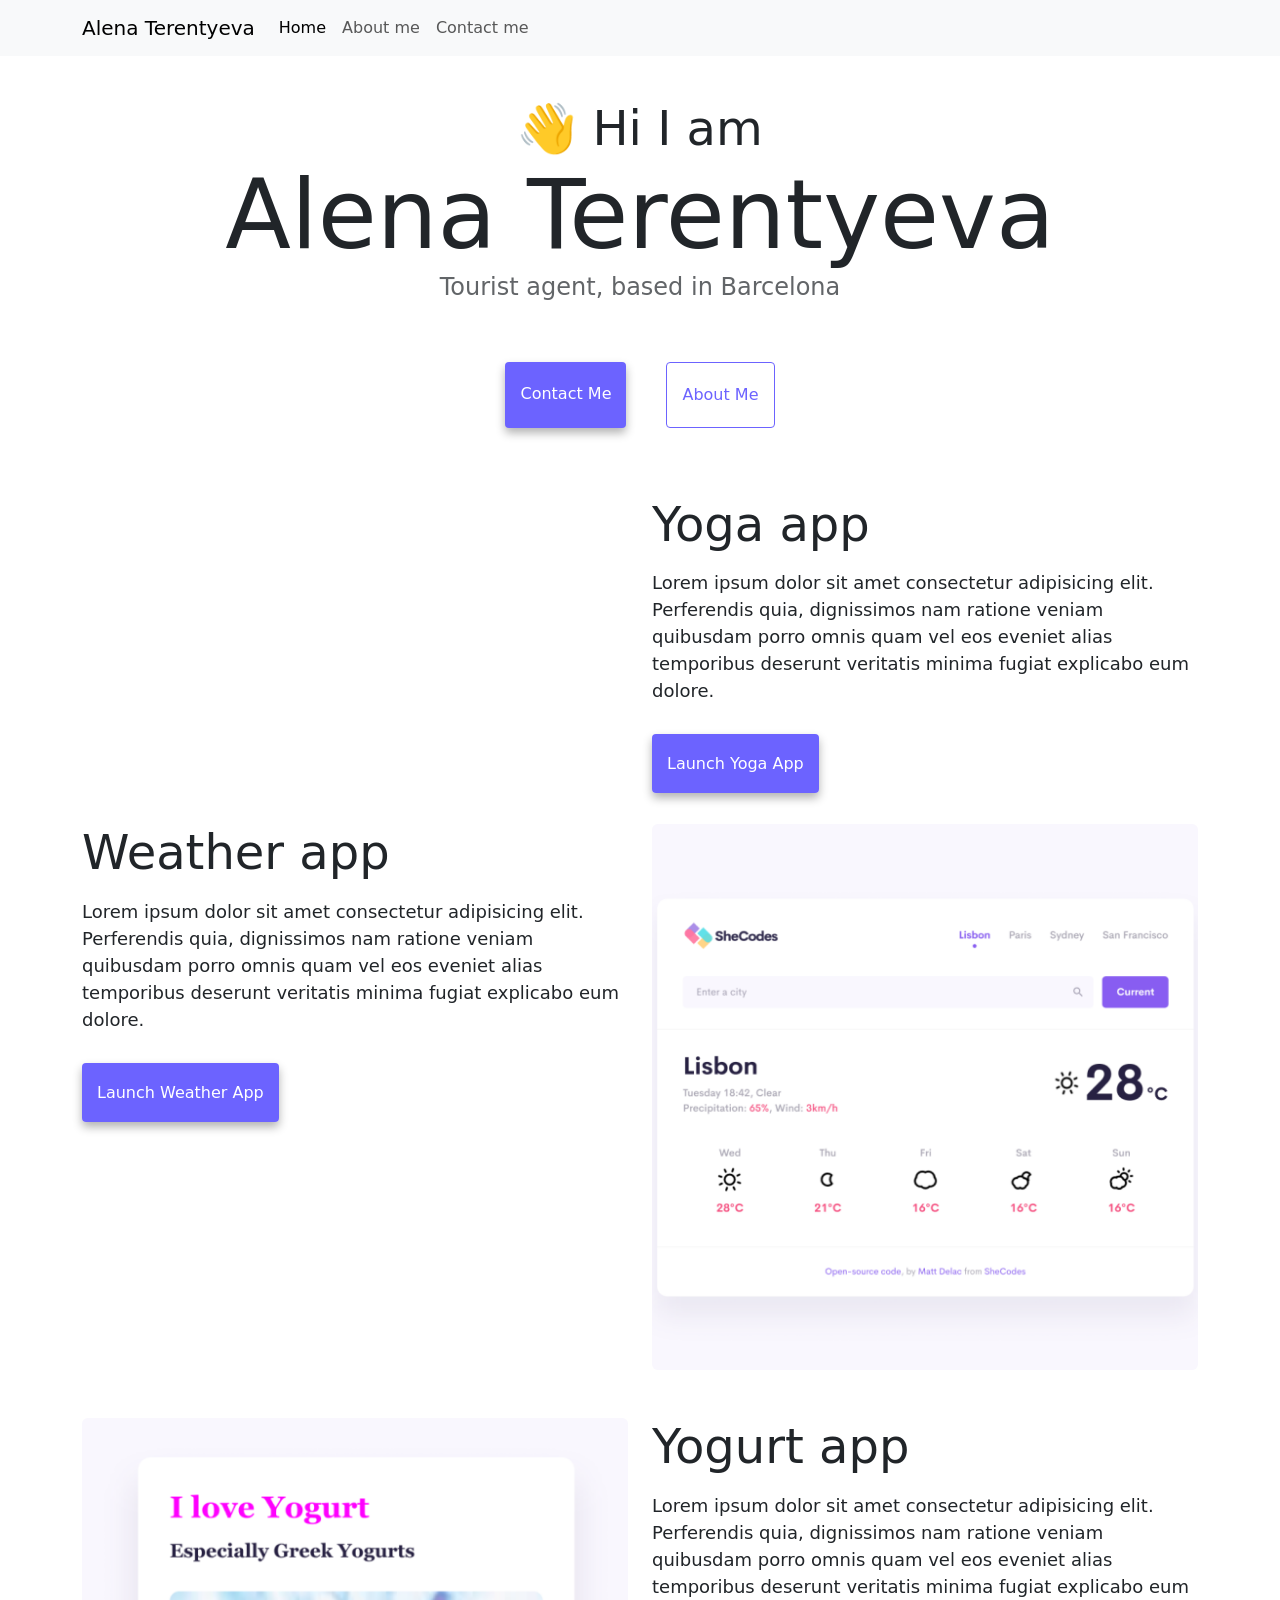
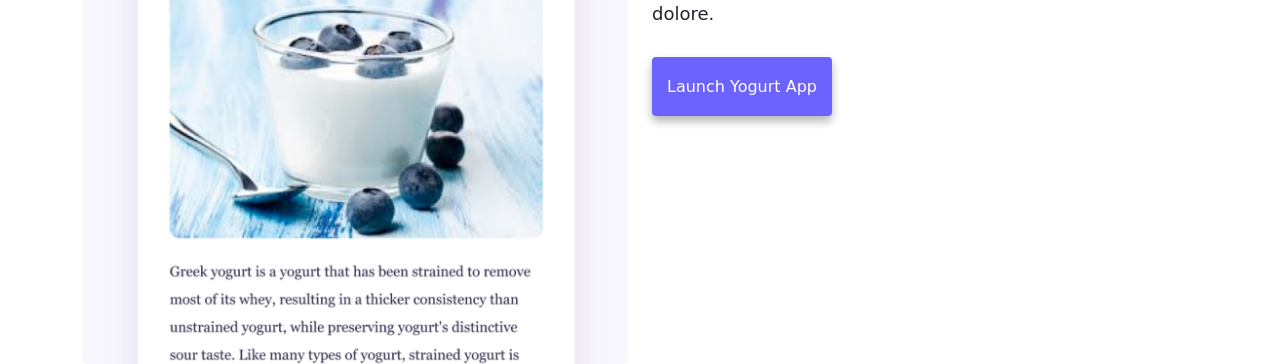
<file: index.html>
<!doctype html>
<html lang="en">
  <head>
    <meta charset="UTF-8" />
    <meta http-equiv="X-UA-Compatible" content="IE=edge" />
    <meta name="viewport" content="width=device-width, initial-scale=1.0" />
    <meta
      name="description"
      content="Alena Terentyeva is a tourist manager based in Europe. Check out her projects as a future developer."
    />
    <title>Tourist agent - Alena Terentyeva</title>
    <link
      href="https://cdn.jsdelivr.net/npm/bootstrap@5.0.0-beta2/dist/css/bootstrap.min.css"
      rel="stylesheet"
      integrity="sha384-BmbxuPwQa2lc/FVzBcNJ7UAyJxM6wuqIj61tLrc4wSX0szH/Ev+nYRRuWlolflfl"
      crossorigin="anonymous"
    />
    <script
      src="https://cdn.jsdelivr.net/npm/bootstrap@5.0.0-beta2/dist/js/bootstrap.bundle.min.js"
      integrity="sha384-b5kHyXgcpbZJO/tY9Ul7kGkf1S0CWuKcCD38l8YkeH8z8QjE0GmW1gYU5S9FOnJ0"
      crossorigin="anonymous"
    ></script>
    <link rel="stylesheet" href="style.css" />
  </head>
  <body>
    <nav class="navbar navbar-expand-lg navbar-light bg-light fixed-top">
      <div class="container">
        <a class="navbar-brand" href="/" title="Homepage">Alena Terentyeva</a>
        <button
          class="navbar-toggler"
          type="button"
          data-bs-toggle="collapse"
          data-bs-target="#navbarNav"
          aria-controls="navbarNav"
          aria-expanded="false"
          aria-label="Toggle navigation"
        >
          <span class="navbar-toggler-icon"></span>
        </button>
        <div class="collapse navbar-collapse" id="navbarNav">
          <ul class="navbar-nav">
            <li class="nav-item">
              <a
                class="nav-link active"
                aria-current="page"
                href="/"
                title="Homepage"
                >Home</a
              >
            </li>
            <li class="nav-item">
              <a
                class="nav-link"
                href="about.html"
                title="About Alena Terentyeva"
                >About me</a
              >
            </li>
            <li class="nav-item">
              <a
                class="nav-link"
                href="about.html#contact"
                title="Contact Alena Terentyeva"
                >Contact me</a
              >
            </li>
          </ul>
        </div>
      </div>
    </nav>
    <h2 class="text-center">👋 Hi I am</h2>
    <h1 class="text-center">Alena Terentyeva</h1>
    <h3 class="text-center">Tourist agent, based in Barcelona</h3>
    <div class="navigation-links mb-5">
      <a
        href="about.html#contact"
        class="primary-link"
        title="Contact Alena Terentyeva"
        >Contact me</a
      >
      <a href="about.html" class="secondary-link" title="About Alena Terentyeva"
        >About me</a
      >
    </div>
    <div class="container">
      <div class="row">
        <div class="col-sm-6">
          <img
            src="images/yoga.png"
            alt="yoga project"
            class="img-fluid rounded d-none d-sd-block"
          />
        </div>
        <div class="col-sm-6">
          <h2 class="mb-3">Yoga app</h2>
          <p>
            Lorem ipsum dolor sit amet consectetur adipisicing elit. Perferendis
            quia, dignissimos nam ratione veniam quibusdam porro omnis quam vel
            eos eveniet alias temporibus deserunt veritatis minima fugiat
            explicabo eum dolore.
          </p>
          <div class="mt-5">
            <a href="#" class="primary-link project-link" title="yoga project"
              >Launch Yoga App</a
            >
          </div>
        </div>
      </div>
      <div class="row mt-5">
        <div class="col-sm-6">
          <h2 class="mb-3">Weather app</h2>
          <p>
            Lorem ipsum dolor sit amet consectetur adipisicing elit. Perferendis
            quia, dignissimos nam ratione veniam quibusdam porro omnis quam vel
            eos eveniet alias temporibus deserunt veritatis minima fugiat
            explicabo eum dolore.
          </p>
          <div class="mt-5">
            <a
              href="#"
              class="primary-link project-link"
              title="Weather project"
              >Launch Weather App</a
            >
          </div>
        </div>
        <div class="col-sm-6">
          <img
            src="images/weather.png"
            alt="Weather project"
            class="img-fluid rounded d-none d-md-block"
          />
        </div>
      </div>
      <div class="row mt-5">
        <div class="col-sm-6">
          <img
            src="images/yogurt.png"
            alt="Yogurt project"
            class="img-fluid rounded d-none d-md-block"
          />
        </div>
        <div class="col-sm-6">
          <h2 class="mb-3">Yogurt app</h2>
          <p>
            Lorem ipsum dolor sit amet consectetur adipisicing elit. Perferendis
            quia, dignissimos nam ratione veniam quibusdam porro omnis quam vel
            eos eveniet alias temporibus deserunt veritatis minima fugiat
            explicabo eum dolore.
          </p>
          <div class="mt-5">
            <a href="#" class="primary-link project-link" title="Yogurt project"
              >Launch Yogurt App</a
            >
          </div>
        </div>
      </div>
    </div>
  </body>
</html>
</file>
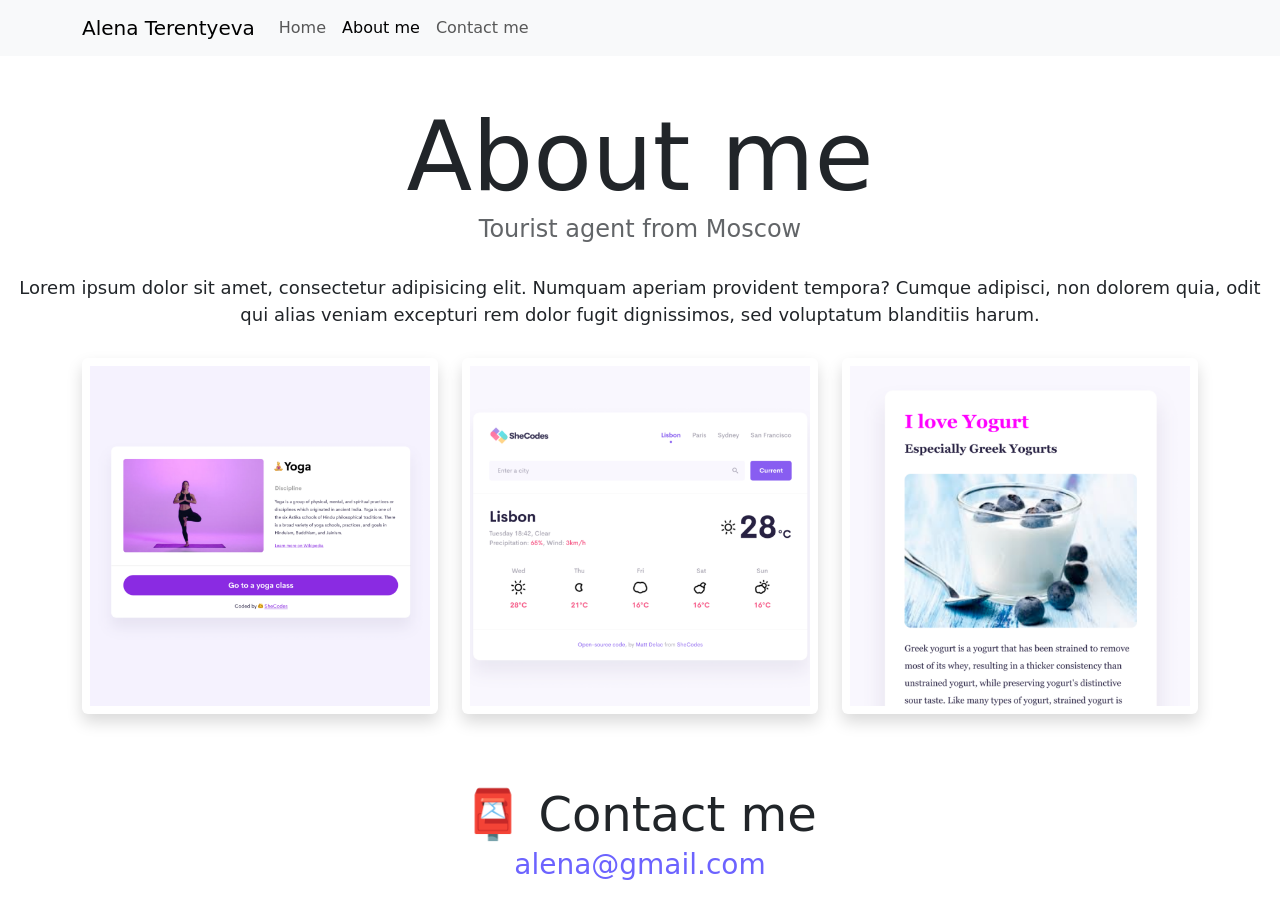
<file: about.html>
<!doctype html>
<html lang="en">
  <head>
    <meta charset="UTF-8" />
    <meta http-equiv="X-UA-Compatible" content="IE=edge" />
    <meta name="viewport" content="width=device-width, initial-scale=1.0" />
    <link
      href="https://cdn.jsdelivr.net/npm/bootstrap@5.0.0-beta2/dist/css/bootstrap.min.css"
      rel="stylesheet"
      integrity="sha384-BmbxuPwQa2lc/FVzBcNJ7UAyJxM6wuqIj61tLrc4wSX0szH/Ev+nYRRuWlolflfl"
      crossorigin="anonymous"
    />
    <script
      src="https://cdn.jsdelivr.net/npm/bootstrap@5.0.0-beta2/dist/js/bootstrap.bundle.min.js"
      integrity="sha384-b5kHyXgcpbZJO/tY9Ul7kGkf1S0CWuKcCD38l8YkeH8z8QjE0GmW1gYU5S9FOnJ0"
      crossorigin="anonymous"
    ></script>
    <link rel="stylesheet" href="style.css" />
    <meta
      name="description"
      content="About Alena Terentyeva, a tourist manager based in Europe"
    />
    <title>About Alena Terentyeva</title>
  </head>
  <body>
    <nav class="navbar navbar-expand-lg navbar-light bg-light fixed-top">
      <div class="container">
        <a class="navbar-brand" href="index.html" title="Homepage"
          >Alena Terentyeva</a
        >
        <button
          class="navbar-toggler"
          type="button"
          data-bs-toggle="collapse"
          data-bs-target="#navbarNav"
          aria-controls="navbarNav"
          aria-expanded="false"
          aria-label="Toggle navigation"
        >
          <span class="navbar-toggler-icon"></span>
        </button>
        <div class="collapse navbar-collapse" id="navbarNav">
          <ul class="navbar-nav">
            <li class="nav-item">
              <a
                class="nav-link"
                aria-current="page"
                href="index.html"
                title="Homepage"
                >Home</a
              >
            </li>
            <li class="nav-item">
              <a
                class="nav-link active"
                href="about.html"
                title="About Alena Terentyeva"
                >About me</a
              >
            </li>
            <li class="nav-item">
              <a
                class="nav-link"
                href="about.html#contact"
                title="Contact Alena Terentyeva"
                >Contact me</a
              >
            </li>
          </ul>
        </div>
      </div>
    </nav>
    <h1 class="text-center">About me</h1>
    <h3 class="text-center">Tourist agent from Moscow</h3>
    <div class="about-paragraphs text-center">
      <p>
        Lorem ipsum dolor sit amet, consectetur adipisicing elit. Numquam
        aperiam provident tempora? Cumque adipisci, non dolorem quia, odit qui
        alias veniam excepturi rem dolor fugit dignissimos, sed voluptatum
        blanditiis harum.
      </p>
    </div>
    <div class="container">
      <div class="row">
        <div class="col-sm-4" mb-4>
          <img
            src="images/yoga.png"
            alt="Yoga project"
            class="img-fluid p-2 mb-4 shadow rounded"
          />
        </div>
        <div class="col-sm-4">
          <img
            src="images/weather.png"
            alt="Weather project"
            class="img-fluid p-2 mb-4 shadow rounded"
          />
        </div>
        <div class="col-sm-4">
          <img
            src="images/yogurt.png"
            alt="Yogurt project"
            class="img-fluid p-2 mb-4 shadow rounded"
          />
        </div>
      </div>
    </div>
    <div id="contact" class="mt-5">
      <h2 class="text-center">📮 Contact me</h2>
      <a href="mailto:alena@gmail.com" class="email-link"> alena@gmail.com </a>
    </div>
  </body>
</html>
</file>
<file: style.css>
:root {
  --primary-color: #6c63ff;
  --secondary-color: #f5f2fe;
  --box-shadow: 0 5px 10px rgba(0, 0, 0, 0.3);
}

body {
  margin-top: 100px;
}

h1,
h2,
h3 {
  margin: 0;
}

h1 {
  font-size: 96px;
}

h2 {
  font-size: 48px;
}

h3 {
  font-size: 24px;
  opacity: 0.7;
}

p {
  font-size: 18px;
  line-height: 1.5;
}

.navigation-links {
  display: flex;
  margin-top: 40px;
  justify-content: center;
}

.navigation-links a {
  margin: 20px;
}

.primary-link {
  border-radius: 4px;
  padding: 20px 15px;
  text-decoration: none;
  text-transform: capitalize;
  background: var(--primary-color);
  box-shadow: var(--box-shadow);
  color: white;
}

.primary-link:hover {
  color: white;
}

.secondary-link {
  border-radius: 4px;
  padding: 20px 15px;
  text-decoration: none;
  text-transform: capitalize;
  color: var(--primary-color);
  border: 1px solid var(--primary-color);
}

.homepage-link {
  color: var(--primary-color);
  text-align: center;
  display: block;
}

.about-paragraphs {
  margin: 30px 0;
}

.about-paragraphs p {
  margin: 10px;
}

.email-link {
  display: flex;
  justify-content: center;
  color: var(--primary-color);
  font-size: 28px;
  text-decoration: none;
}

.email-link:hover {
  text-decoration: underline;
}

@media (max-width: 576px) {
  p {
    text-align: center;
  }
}

@media (max-width: 900px) {
  h1 {
    font-size: 48px;
    line-height: 1.5;
  }

  h2 {
    font-size: 32px;
    text-align: center;
  }

  .project-link {
    display: block;
    text-align: center;
    margin: 0 20px;
  }
}
</file>
